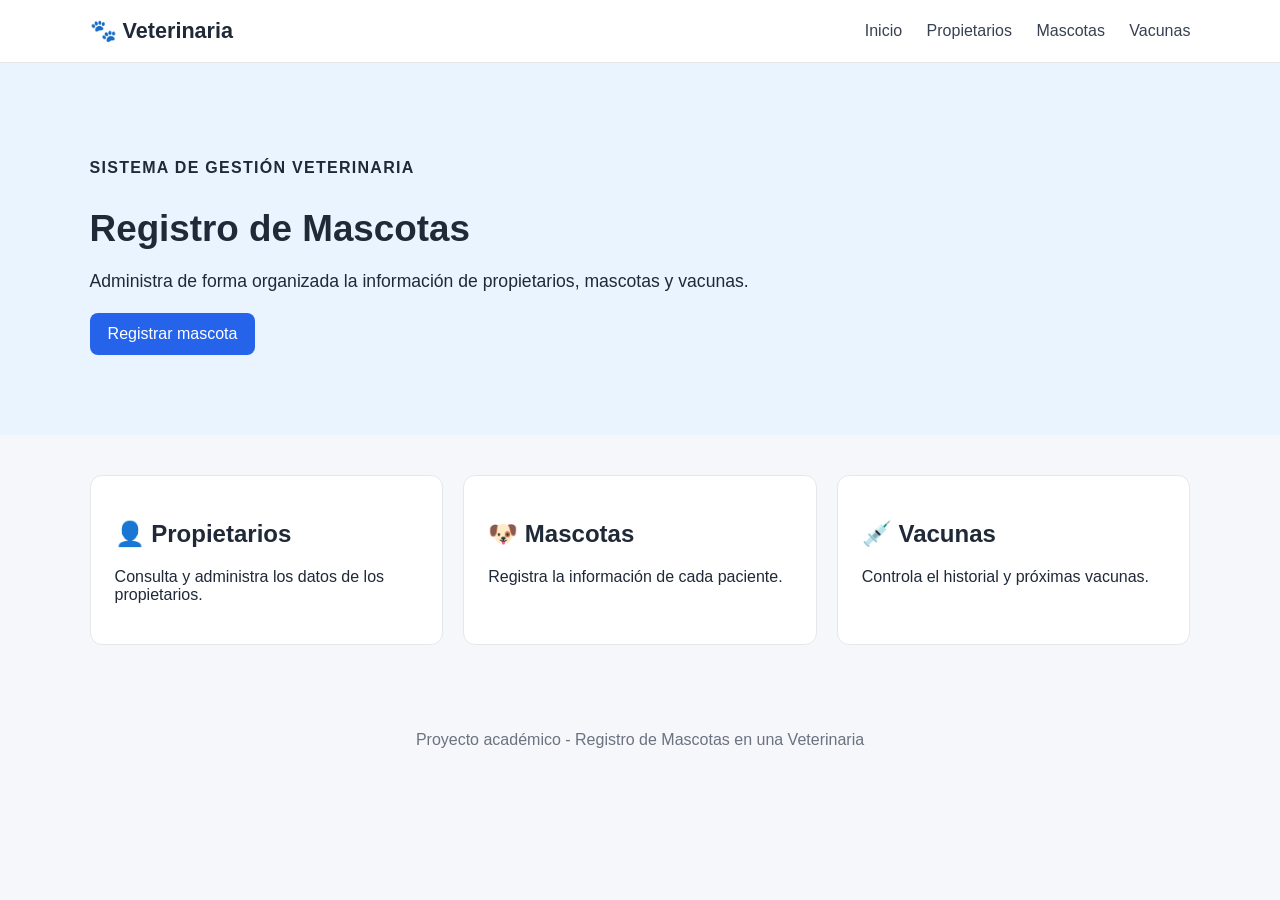
<file: registro-mascotas-veterinaria/frontend/index.html>
<!DOCTYPE html>
<html lang="es">
<head>
    <meta charset="UTF-8">
    <meta name="viewport" content="width=device-width, initial-scale=1.0">
    <title>Veterinaria - Registro de Mascotas</title>
    <link rel="stylesheet" href="css/estilos.css">
</head>
<body>
<header class="navbar">
    <div class="logo">🐾 Veterinaria</div>
    <nav>
        <a href="index.html">Inicio</a>
        <a href="pages/propietarios.html">Propietarios</a>
        <a href="pages/mascotas.html">Mascotas</a>
        <a href="pages/vacunas.html">Vacunas</a>
    </nav>
</header>

<main class="hero">
    <section>
        <p class="eyebrow">Sistema de gestión veterinaria</p>
        <h1>Registro de Mascotas</h1>
        <p>
            Administra de forma organizada la información de propietarios,
            mascotas y vacunas.
        </p>
        <a class="button" href="pages/mascotas.html">Registrar mascota</a>
    </section>
</main>

<section class="cards">
    <article class="card">
        <h2>👤 Propietarios</h2>
        <p>Consulta y administra los datos de los propietarios.</p>
    </article>
    <article class="card">
        <h2>🐶 Mascotas</h2>
        <p>Registra la información de cada paciente.</p>
    </article>
    <article class="card">
        <h2>💉 Vacunas</h2>
        <p>Controla el historial y próximas vacunas.</p>
    </article>
</section>

<footer>
    <p>Proyecto académico - Registro de Mascotas en una Veterinaria</p>
</footer>
</body>
</html>
</file>
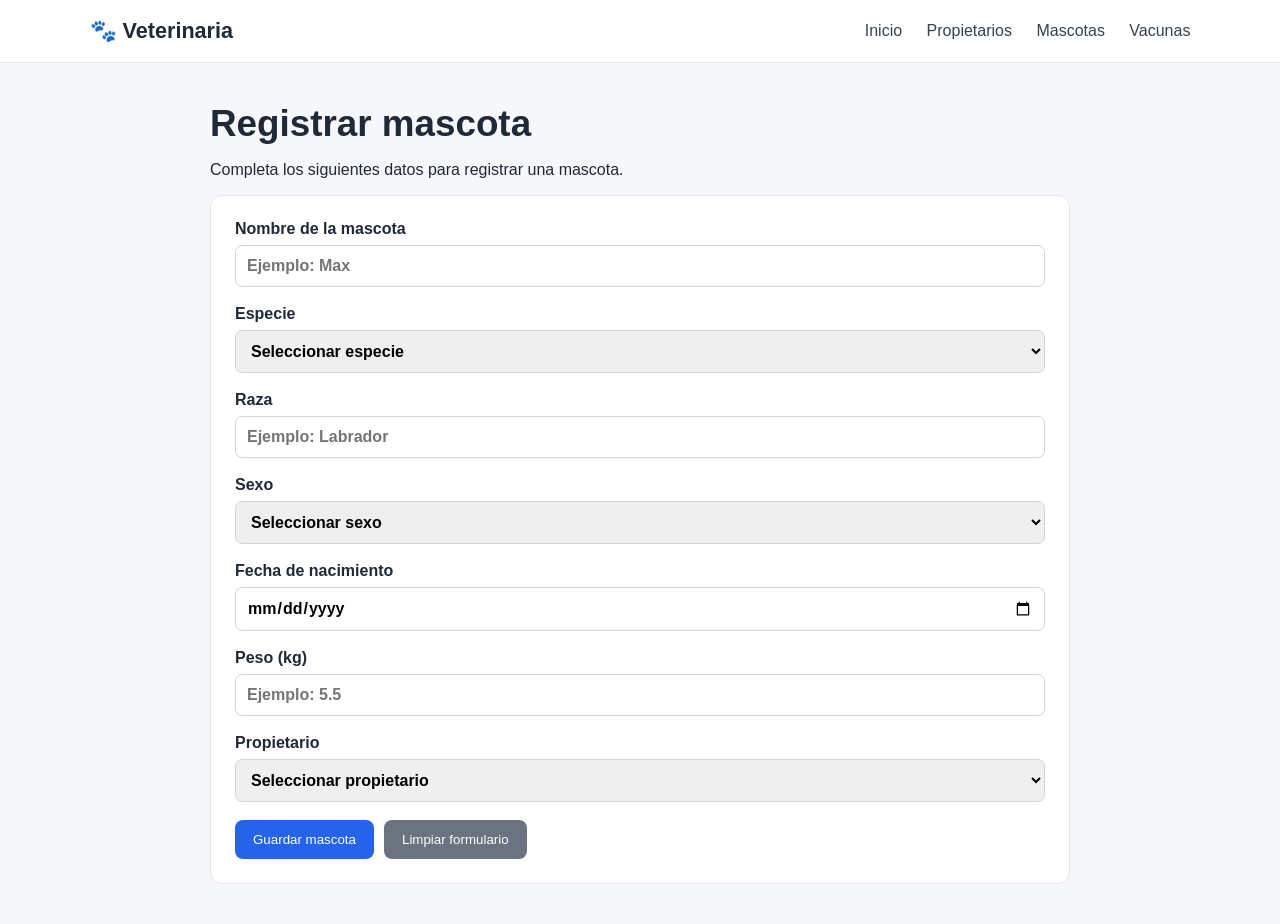
<file: registro-mascotas-veterinaria/frontend/pages/mascotas.html>
<!DOCTYPE html>
<html lang="es">
<head>
    <meta charset="UTF-8">
    <meta name="viewport" content="width=device-width, initial-scale=1.0">
    <title>Registrar mascotas | Veterinaria</title>
    <link rel="stylesheet" href="../css/estilos.css">
</head>
<body>

    <header class="navbar">
        <div class="logo">🐾 Veterinaria</div>
        <nav>
            <a href="../index.html">Inicio</a>
            <a href="propietarios.html">Propietarios</a>
            <a href="mascotas.html">Mascotas</a>
            <a href="vacunas.html">Vacunas</a>
        </nav>
    </header>

    <main class="container">
        <h1>Registrar mascota</h1>
        <p>Completa los siguientes datos para registrar una mascota.</p>

        <form id="formMascota" class="form-card">

            <label for="nombre">Nombre de la mascota
                <input
                    type="text"
                    id="nombre"
                    name="nombre"
                    placeholder="Ejemplo: Max"
                    maxlength="100"
                    required
                >
            </label>

            <label for="especie">Especie
                <select id="especie" name="especie" required>
                    <option value="">Seleccionar especie</option>
                    <option value="Perro">Perro</option>
                    <option value="Gato">Gato</option>
                    <option value="Otro">Otro</option>
                </select>
            </label>

            <label for="raza">Raza
                <input
                    type="text"
                    id="raza"
                    name="raza"
                    placeholder="Ejemplo: Labrador"
                    maxlength="100"
                >
            </label>

            <label for="sexo">Sexo
                <select id="sexo" name="sexo">
                    <option value="">Seleccionar sexo</option>
                    <option value="Macho">Macho</option>
                    <option value="Hembra">Hembra</option>
                </select>
            </label>

            <label for="fechaNacimiento">Fecha de nacimiento
                <input
                    type="date"
                    id="fechaNacimiento"
                    name="fechaNacimiento"
                >
            </label>

            <label for="peso">Peso (kg)
                <input
                    type="number"
                    id="peso"
                    name="peso"
                    placeholder="Ejemplo: 5.5"
                    min="0.01"
                    max="9999.99"
                    step="0.01"
                >
            </label>

            <label for="propietario">Propietario
                <select id="propietario" name="propietario">
                    <option value="">Seleccionar propietario</option>
                </select>
            </label>

            <div class="actions">
                <button type="submit" class="button">
                    Guardar mascota
                </button>

                <button type="reset" class="button secondary">
                    Limpiar formulario
                </button>
            </div>

        </form>
    </main>

    <script src="../js/mascotas.js"></script>

</body>
</html>
</file>
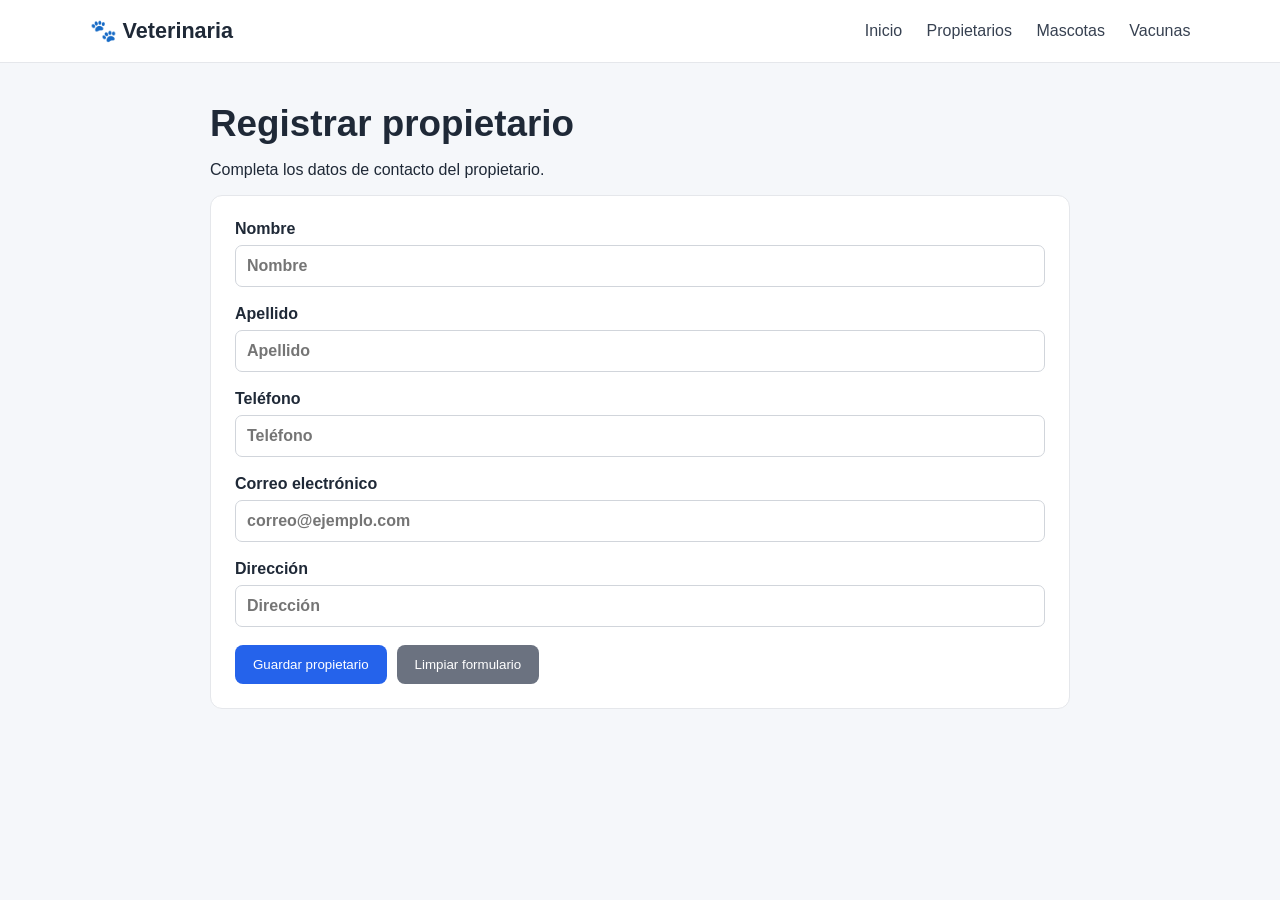
<file: registro-mascotas-veterinaria/frontend/pages/propietarios.html>
<!DOCTYPE html>
<html lang="es">
<head>
    <meta charset="UTF-8">
    <meta name="viewport" content="width=device-width, initial-scale=1.0">
    <title>Propietarios | Veterinaria</title>
    <link rel="stylesheet" href="../css/estilos.css">
</head>
<body>

    <header class="navbar">
        <div class="logo">🐾 Veterinaria</div>
        <nav>
            <a href="../index.html">Inicio</a>
            <a href="propietarios.html">Propietarios</a>
            <a href="mascotas.html">Mascotas</a>
            <a href="vacunas.html">Vacunas</a>
        </nav>
    </header>

    <main class="container">
        <h1>Registrar propietario</h1>
        <p>Completa los datos de contacto del propietario.</p>

        <form id="formPropietario" class="form-card">

            <label for="nombre">Nombre
                <input
                    type="text"
                    id="nombre"
                    name="nombre"
                    placeholder="Nombre"
                    maxlength="100"
                    required
                >
            </label>

            <label for="apellido">Apellido
                <input
                    type="text"
                    id="apellido"
                    name="apellido"
                    placeholder="Apellido"
                    maxlength="100"
                    required
                >
            </label>

            <label for="telefono">Teléfono
                <input
                    type="tel"
                    id="telefono"
                    name="telefono"
                    placeholder="Teléfono"
                    maxlength="30"
                >
            </label>

            <label for="correo">Correo electrónico
                <input
                    type="email"
                    id="correo"
                    name="correo"
                    placeholder="correo@ejemplo.com"
                    maxlength="150"
                >
            </label>

            <label for="direccion">Dirección
                <input
                    type="text"
                    id="direccion"
                    name="direccion"
                    placeholder="Dirección"
                    maxlength="200"
                >
            </label>

            <div class="actions">
                <button type="submit" class="button">
                    Guardar propietario
                </button>

                <button type="reset" class="button secondary">
                    Limpiar formulario
                </button>
            </div>

        </form>

        <p id="mensajePropietario" role="status"></p>
    </main>

    <script src="../js/propietarios.js"></script>

</body>
</html>
</file>
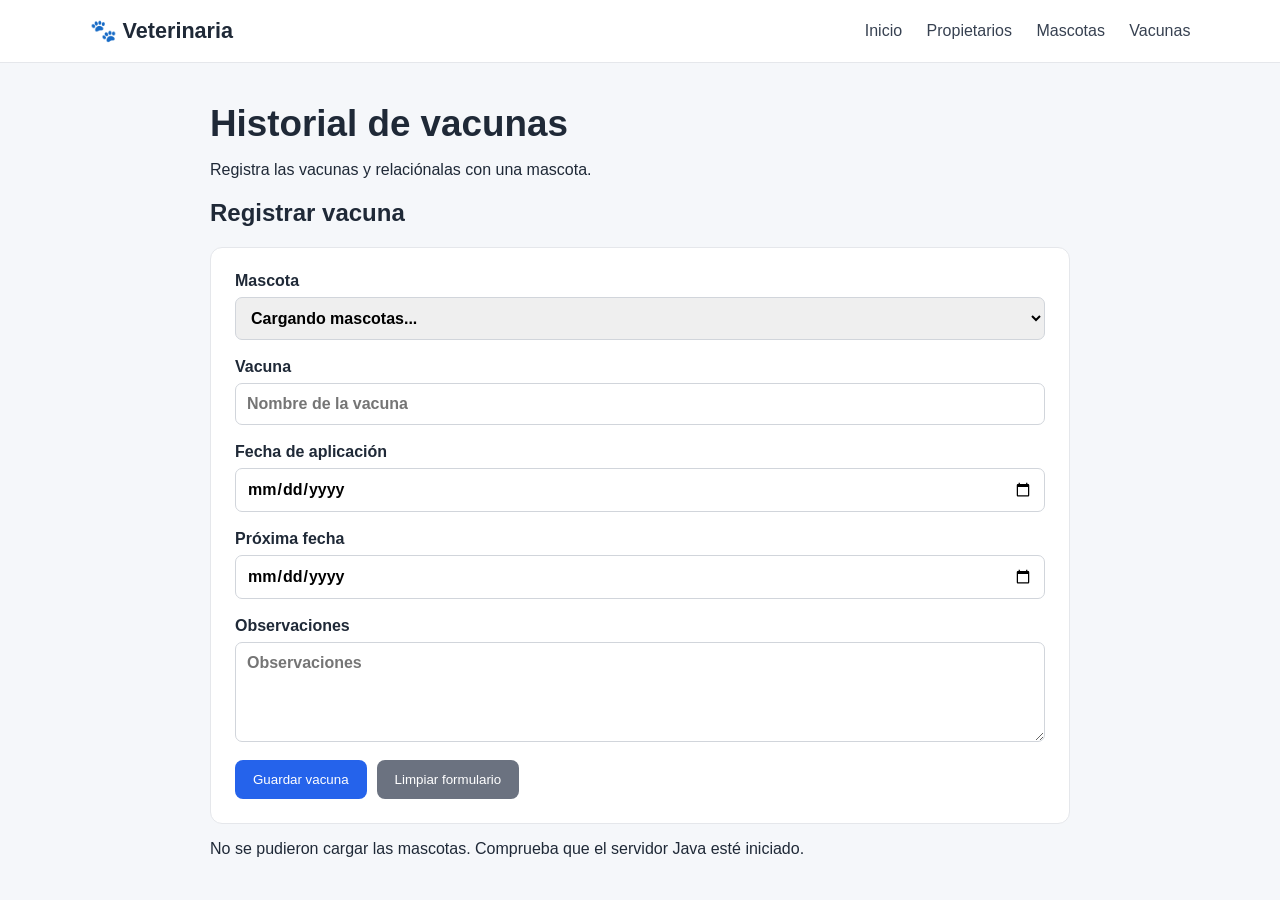
<file: registro-mascotas-veterinaria/frontend/pages/vacunas.html>
<!DOCTYPE html>
<html lang="es">
<head>
    <meta charset="UTF-8">
    <meta name="viewport" content="width=device-width, initial-scale=1.0">
    <title>Vacunas | Veterinaria</title>
    <link rel="stylesheet" href="../css/estilos.css">
</head>
<body>

<header class="navbar">
    <div class="logo">🐾 Veterinaria</div>
    <nav>
        <a href="../index.html">Inicio</a>
        <a href="propietarios.html">Propietarios</a>
        <a href="mascotas.html">Mascotas</a>
        <a href="vacunas.html">Vacunas</a>
    </nav>
</header>

<main class="container">
    <h1>Historial de vacunas</h1>
    <p>Registra las vacunas y relaciónalas con una mascota.</p>

    <h2>Registrar vacuna</h2>

    <form id="formVacuna" class="form-card">

        <label for="mascotaId">Mascota
            <select id="mascotaId" name="mascotaId" required>
                <option value="">Cargando mascotas...</option>
            </select>
        </label>

        <label for="nombreVacuna">Vacuna
            <input
                type="text"
                id="nombreVacuna"
                name="nombre"
                placeholder="Nombre de la vacuna"
                maxlength="100"
                required
            >
        </label>

        <label for="fechaAplicacion">Fecha de aplicación
            <input
                type="date"
                id="fechaAplicacion"
                name="fechaAplicacion"
                required
            >
        </label>

        <label for="proximaFecha">Próxima fecha
            <input
                type="date"
                id="proximaFecha"
                name="proximaFecha"
            >
        </label>

        <label for="observaciones">Observaciones
            <textarea
                id="observaciones"
                name="observaciones"
                placeholder="Observaciones"
            ></textarea>
        </label>

        <div class="actions">
            <button type="submit" class="button">
                Guardar vacuna
            </button>

            <button type="reset" class="button secondary">
                Limpiar formulario
            </button>
        </div>
    </form>

    <p id="mensajeVacuna" role="status"></p>
</main>

<script src="../js/vacunas.js"></script>

</body>
</html>
</file>
<file: registro-mascotas-veterinaria/frontend/css/estilos.css>
* {
    box-sizing: border-box;
}

body {
    margin: 0;
    font-family: Arial, Helvetica, sans-serif;
    background: #f5f7fa;
    color: #1f2937;
}

.navbar {
    display: flex;
    justify-content: space-between;
    align-items: center;
    padding: 18px 7%;
    background: white;
    border-bottom: 1px solid #e5e7eb;
}

.logo {
    font-size: 1.35rem;
    font-weight: bold;
}

nav a {
    margin-left: 20px;
    color: #374151;
    text-decoration: none;
}

nav a:hover {
    text-decoration: underline;
}

.hero {
    padding: 80px 7%;
    background: #eaf4ff;
}

.hero section {
    max-width: 700px;
}

.eyebrow {
    font-weight: bold;
    text-transform: uppercase;
    letter-spacing: .08em;
}

h1 {
    font-size: 2.3rem;
    margin-bottom: 12px;
}

.hero p:not(.eyebrow) {
    font-size: 1.1rem;
    line-height: 1.6;
}

.button {
    display: inline-block;
    border: 0;
    border-radius: 8px;
    padding: 12px 18px;
    background: #2563eb;
    color: white;
    text-decoration: none;
    cursor: pointer;
}

.secondary {
    background: #6b7280;
}

.cards {
    display: grid;
    grid-template-columns: repeat(3, 1fr);
    gap: 20px;
    padding: 40px 7%;
}

.card, .form-card, .info-card {
    background: white;
    border: 1px solid #e5e7eb;
    border-radius: 12px;
    padding: 24px;
}

.container {
    max-width: 900px;
    margin: 40px auto;
    padding: 0 20px;
}

.form-card {
    display: grid;
    gap: 18px;
}

label {
    display: grid;
    gap: 7px;
    font-weight: bold;
}

input, select, textarea {
    width: 100%;
    padding: 11px;
    border: 1px solid #d1d5db;
    border-radius: 7px;
    font: inherit;
}

textarea {
    min-height: 100px;
    resize: vertical;
}

.actions {
    display: flex;
    gap: 10px;
}

table {
    width: 100%;
    border-collapse: collapse;
    margin: 25px 0;
    background: white;
}

th, td {
    padding: 13px;
    border: 1px solid #e5e7eb;
    text-align: left;
}

th {
    background: #f3f4f6;
}

footer {
    text-align: center;
    padding: 30px;
    color: #6b7280;
}

@media (max-width: 700px) {
    .navbar {
        flex-direction: column;
        gap: 15px;
    }

    nav a {
        margin: 0 6px;
    }

    .cards {
        grid-template-columns: 1fr;
    }
}
</file>
